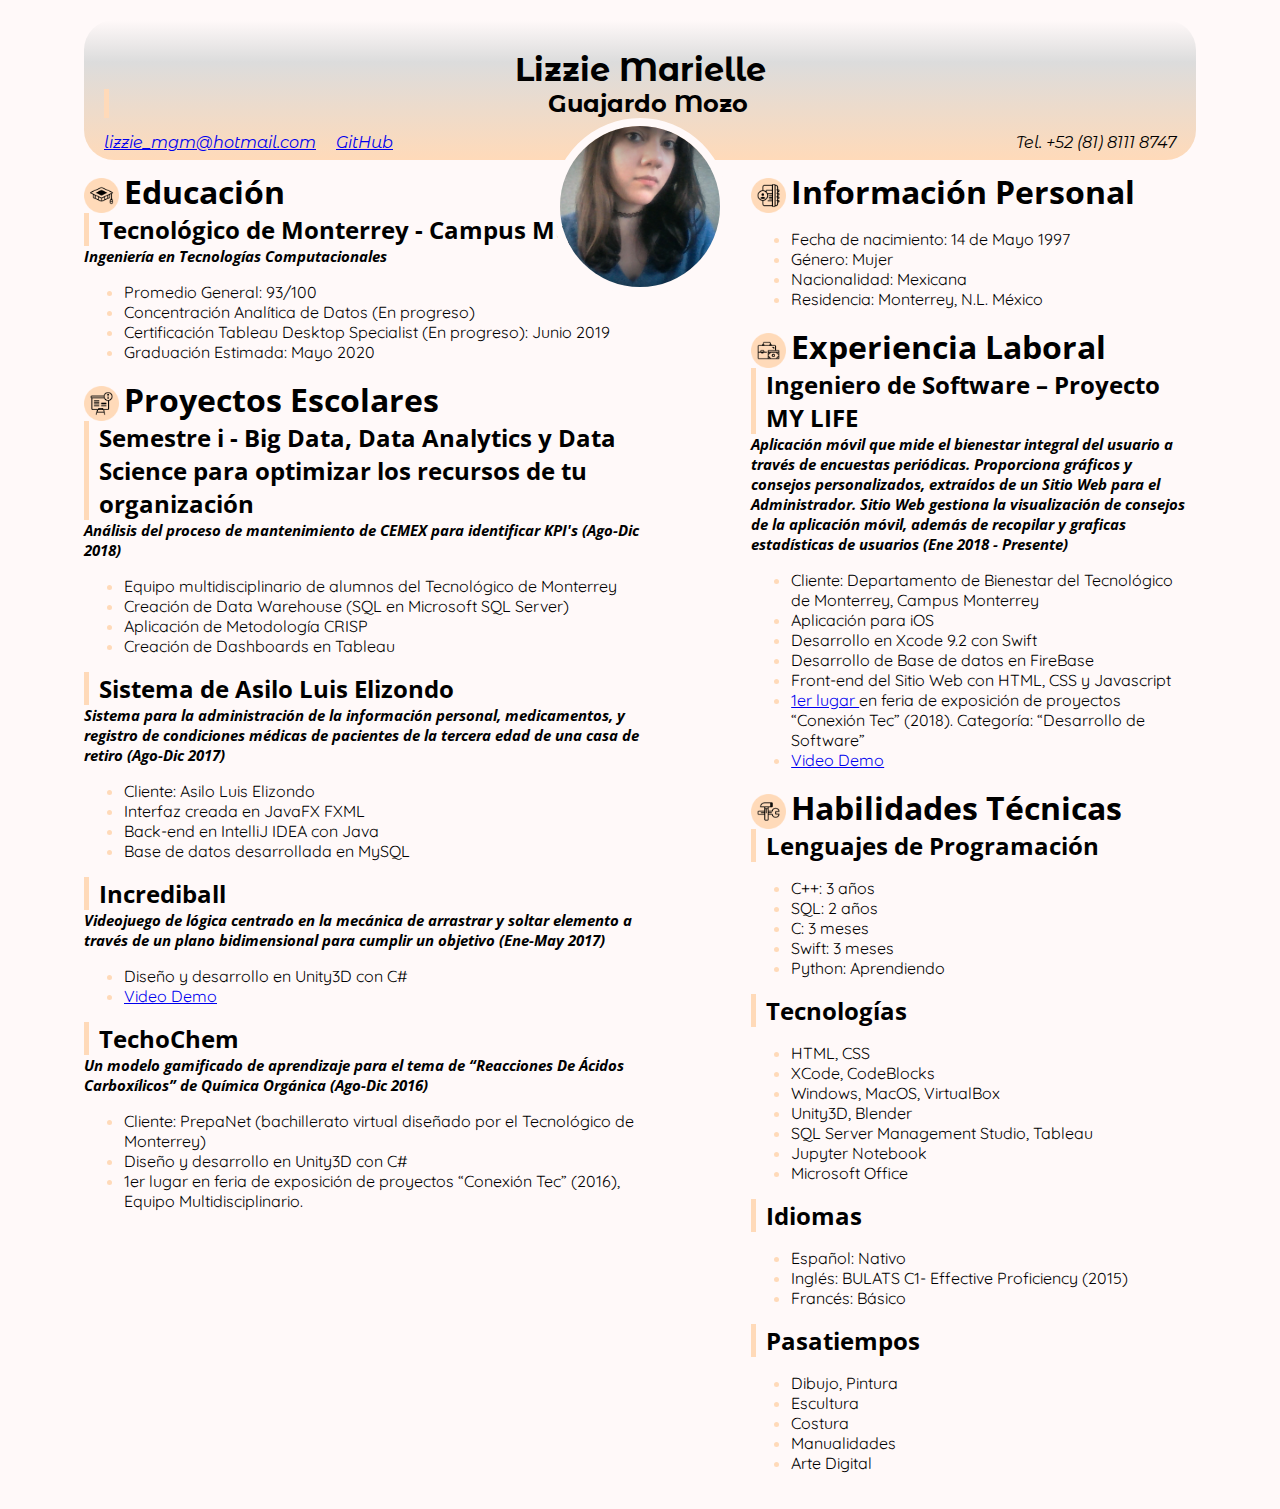
<file: index.html>
<!DOCTYPE html>
<html>
<head>
	<link rel="stylesheet" type="text/css" href="css/form.css">
	<!--Font Header-->
	<link href="https://fonts.googleapis.com/css?family=Montserrat+Alternates:200" rel="stylesheet">
	<!--Font body text-->
	<link href="https://fonts.googleapis.com/css?family=Open+Sans+Condensed:300" rel="stylesheet">

	<link href="https://fonts.googleapis.com/css?family=Quicksand" rel="stylesheet">

	<title>Lizzie Guajardo CV</title>
	<div class="header">
		<h1>Lizzie Marielle</h1>
		<h2>Guajardo Mozo</h2>
		<span id="correo">
			<a href="mailto:lizzie_mgm@hotmail.com">lizzie_mgm@hotmail.com</a>&nbsp;&nbsp;&nbsp;&nbsp;
			<a href="https://github.com/LizzieGuajardo">GitHub</a>  
		</span>
		<img class="foto" src="pics/profile_pic.jpg">
		<span id="tel">
			Tel. +52 (81) 8111 8747
		</span>			
	</div>	
</head>
<body>
	<div class="row">
		<!--COLUMNA DE LA IZQUIERDA-->
		<div class="column">

			<!--EDUCACION-->
			<div class="infoBlock">
			<h1><img class="icon" src="pics/educacion.png">Educación</h1>
			<h2>Tecnológico de Monterrey - Campus Mty</h2>
			<h4>Ingeniería en Tecnologías Computacionales</h4>
			<ul>
				<li><p>Promedio General: 93/100</p></li>
				<li><p>Concentración Analítica de Datos (En progreso)</p></li>
				<li><p>Certificación Tableau Desktop Specialist (En progreso): Junio 2019</p></li>	
				<li><p>Graduación Estimada: Mayo 2020</p></li>
			</ul>
			</div>

			<!--PROYECTOS ESCOLARES-->
			<div class="infoBlock">
			<h1><img class="icon" src="pics/proyectos.png">Proyectos Escolares</h1>
			<!--SEMESTRE I-->
			<h2>Semestre i - Big Data, Data Analytics y Data Science para optimizar los recursos de tu organización</h2>
			<h4>Análisis del proceso de mantenimiento de CEMEX para identificar KPI's (Ago-Dic 2018)</h4>
			<ul>
				<li><p>Equipo multidisciplinario de alumnos del Tecnológico de Monterrey</p></li>
				<li><p>Creación de Data Warehouse (SQL en Microsoft SQL Server)</p></li>
				<li><p>Aplicación de Metodología CRISP</p></li>
				<li><p>Creación de Dashboards en Tableau</p></li>
			</ul>

			<!--SISTEMA DE ASILO LUIS ELIZONDO-->
			<h2>Sistema de Asilo Luis Elizondo</h2>
			<h4>Sistema para la administración de la información personal, medicamentos, y registro de condiciones médicas de pacientes de la tercera edad de una casa de retiro (Ago-Dic 2017)</h4>
			<ul>
				<li><p>Cliente: Asilo Luis Elizondo</p></li>
				<li><p>Interfaz creada en JavaFX FXML</p></li>
				<li><p>Back-end en IntelliJ IDEA con Java</p></li>
				<li><p>Base de datos desarrollada en MySQL</p></li>
			</ul>

			<!--INCREDIBALL-->
			<h2>Incrediball</h2>
			<h4>Videojuego de lógica centrado en la mecánica de arrastrar y soltar elemento a través de un plano bidimensional para cumplir un objetivo (Ene-May 2017)</h4>
			<ul>
				<li><p>Diseño y desarrollo en Unity3D con C#</p></li>
				<li><p><a href="https://goo.gl/xTWcmK" target="_blank">Video Demo</a></p></li>
			</ul>

			<!--TECHO CHEM-->
			<h2>TechoChem</h2>
			<h4>Un modelo gamificado de aprendizaje para el tema de “Reacciones De Ácidos Carboxílicos” de Química Orgánica (Ago-Dic 2016)</h4>
			<ul>
				<li><p>Cliente: PrepaNet (bachillerato virtual diseñado por el Tecnológico de Monterrey)</p></li>
				<li><p>Diseño y desarrollo en Unity3D con C#</p></li>
				<li><p>1er lugar en feria de exposición de proyectos “Conexión Tec” (2016), Equipo Multidisciplinario.</p></li>
			</ul>
			</div>
		</div>

		<!--COLUMNA DERECHA-->
		<div class="column">

			<!--INFORMACIÓN PERSONAL-->
			<div class="infoBlock derecha">
			<h1><img class="icon" src="pics/informacion.png">Información Personal</h1>
			<ul>
				<li><p>Fecha de nacimiento: 14 de Mayo 1997</p></li>
				<li><p>Género: Mujer</p></li>
				<li><p>Nacionalidad: Mexicana</p></li>
				<li><p>Residencia: Monterrey, N.L. México</p></li>	
			</ul>
			</div>

			<!--EXPERIENCIA LABORAL-->
			<div class="infoBlock derecha">
			<h1><img class="icon" src="pics/experiencia.png">Experiencia Laboral</h1>
			<h2>Ingeniero de Software – Proyecto MY LIFE</h2>
			<h4>Aplicación móvil que mide el bienestar integral del usuario a través de encuestas periódicas. Proporciona gráficos y consejos personalizados, extraídos de un Sitio Web para el Administrador. Sitio Web gestiona la visualización de consejos de la aplicación móvil, además de recopilar y graficas estadísticas de usuarios (Ene 2018 - Presente)</h4>
			<ul>
				<li><p>Cliente: Departamento de Bienestar del Tecnológico de Monterrey, Campus Monterrey</p></li>
				<li><p>Aplicación para iOS</p></li>
				<li><p>Desarrollo en Xcode 9.2 con Swift</p></li>	
				<li><p>Desarrollo de Base de datos en FireBase</p></li>
				<li><p>Front-end del Sitio Web con HTML, CSS y Javascript</p></li>
				<li><p><a href="https://drive.google.com/open?id=1qwjNyI5IV_XOEqCs19Yrp4bjHQAyPsYt" target="_blank">1er lugar </a>en feria de exposición de proyectos “Conexión Tec” (2018). Categoría: “Desarrollo de Software”</p></li>
				<li><p><a href="https://goo.gl/JfSg4c" target="_blank">Video Demo</a></p></li>
			</ul>
			</div>

			<!--Habilidades Técnicas-->
			<div class="infoBlock derecha">
			<h1><img class="icon" src="pics/habilidades.png">Habilidades Técnicas</h1>
			<!--L.P.-->
			<h2>Lenguajes de Programación</h2>
			<ul>
				<li><p>C++: 3 años</p></li>
				<li><p>SQL: 2 años</p></li>
				<li><p>C: 3 meses</p></li>	
				<li><p>Swift: 3 meses</p></li>
				<li><p>Python: Aprendiendo</p></li>
			</ul>

			<!--Tecnologías-->
			<h2>Tecnologías</h2>
			<ul>
				<li><p>HTML, CSS</p></li>
				<li><p>XCode, CodeBlocks</p></li>
				<li><p>Windows, MacOS, VirtualBox</p></li>	
				<li><p>Unity3D, Blender</p></li>
				<li><p>SQL Server Management Studio, Tableau</p></li>
				<li><p>Jupyter Notebook</p></li>
				<li><p>Microsoft Office</p></li>
			</ul>

			<!--Idiomas-->
			<h2>Idiomas</h2>
			<ul>
				<li><p>Español: Nativo</p></li>
				<li><p>Inglés: BULATS C1- Effective Proficiency (2015)</p></li>
				<li><p>Francés: Básico</p></li>	
			</ul>

			<!--Pasatiempos-->
			<h2>Pasatiempos</h2>
			<ul>
				<li><p>Dibujo, Pintura</p></li>
				<li><p>Escultura</p></li>
				<li><p>Costura</p></li>
				<li><p>Manualidades</p></li>
				<li><p>Arte Digital</p></li>	
			</ul>

			</div>

		</div>
	</div>
</body>
</html>
</file>
<file: css/form.css>
body{
	background-color: #fff9f9;
	font-family: 'Open Sans Condensed', sans-serif;
	text-align: left;
	padding: 20px;
	margin: 0px 5%;
}
h1 {
	margin: 10px 0px 0px 0px;

}	
h2 {
	margin: 0px;
	padding-left: 10px;
	border-style: solid;
	border-width: 0px 0px 0px 5px;
	border-left-color: #ffdab9;
}
h4{
	margin: 0px;
	font-style: italic;
	font-size: 15px;
}
li {
	font-family: 'Quicksand', sans-serif;
  	color: #ffdab9; /* color de viñeta */
}
li p {
	margin: 0px;
  	color: black; /* text color */
}


.header {
	font-family: 'Montserrat Alternates', sans-serif;
	text-align: center;
	border-radius: 30px;
    height: 100px; 
    margin: 0px;
	padding: 20px;
    background: linear-gradient(to top, #ffdab9 0%, #DCDCDC 70%, transparent 100%)
}
.foto {
	border-radius: 50%;
	width: 15%;
	border: solid;
	border-width: 8px;
	border-color: #fff9f9;
}

.column{
	float:left;
	width: 50%;
}

.row:after{
	content: "";
	display: table;
	clear:both;
}

#correo{
	font-style: italic;
	padding-top: 15px;
	float: left;
	width: 33%;
	text-align: left;
}
#tel{
	font-style: italic;
	padding-top: 15px;
	float: right;
	width: 33%;
	text-align: right;
}

.infoBlock {
	padding: 25px 20px,0px,20px;
}

.derecha {
	padding-left: 20%;
}

.icon{
	height: 35px;
	vertical-align: middle;
	margin-right: 5px;
}
</file>
